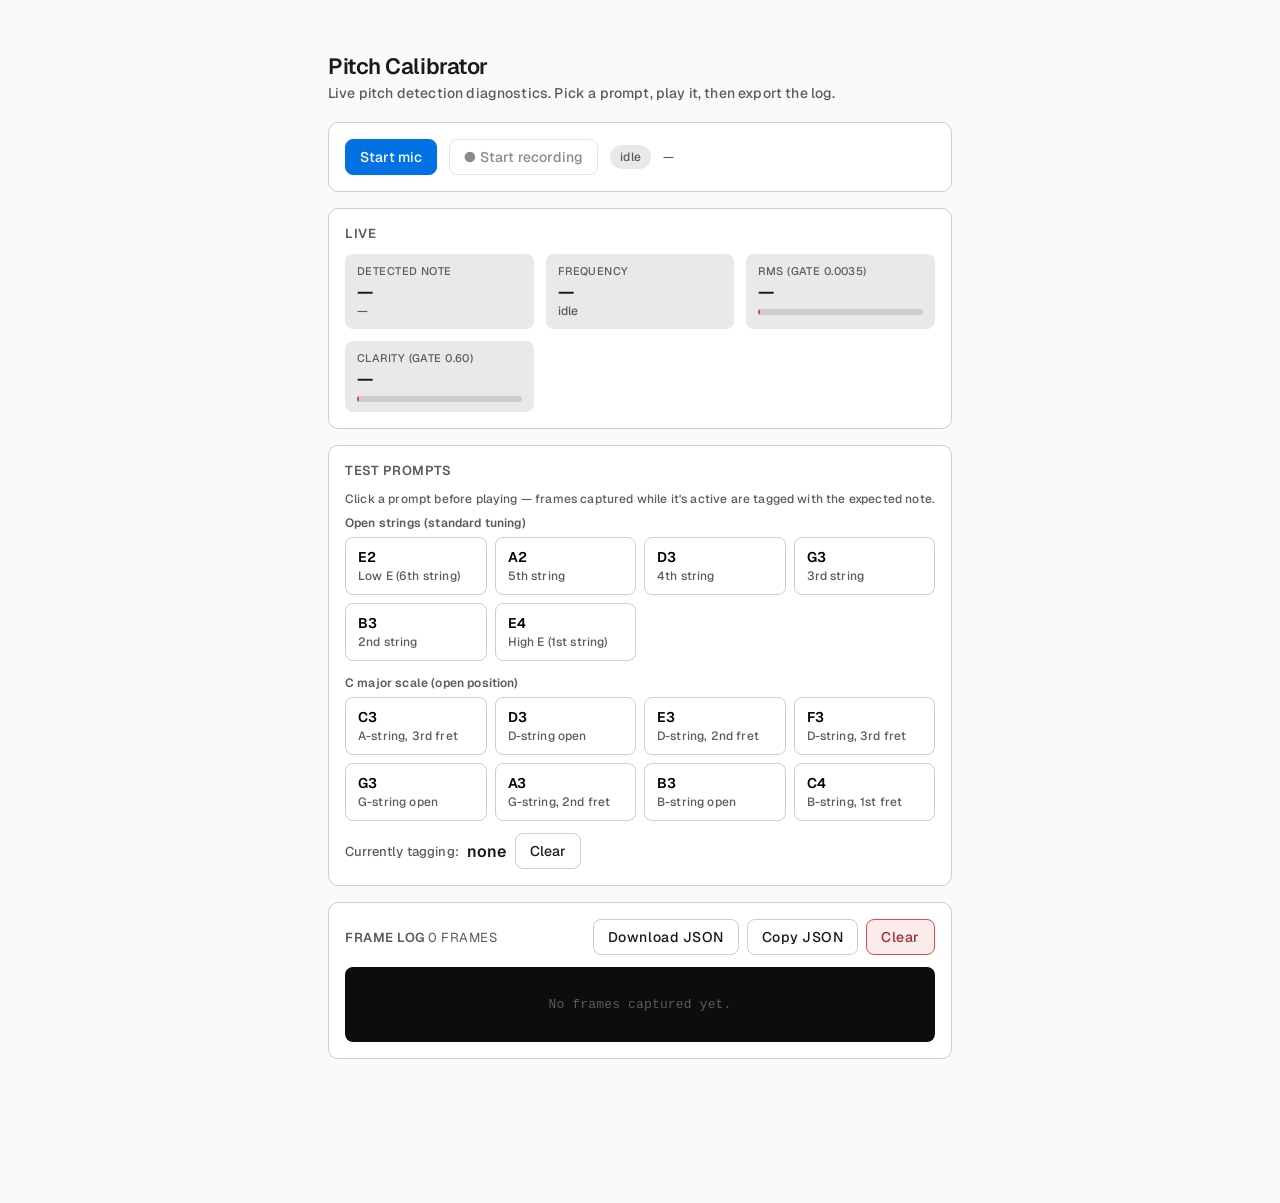
<file: debug.html>
<!DOCTYPE html>
<html lang="en">
<head>
  <meta charset="UTF-8" />
  <meta name="viewport" content="width=device-width, initial-scale=1.0" />
  <title>Pitch Calibrator</title>
  <link rel="preconnect" href="https://fonts.googleapis.com" />
  <link rel="preconnect" href="https://fonts.gstatic.com" crossorigin />
  <link rel="stylesheet" href="https://fonts.googleapis.com/css2?family=Geist:wght@400;500;600;700&display=swap" />
  <link rel="stylesheet" href="css/styles.css" />
  <style>
    body { font-family: var(--font-sans); background: var(--bg); color: var(--text); margin: 0; }
    .dbg-wrap { max-width: 960px; margin: 0 auto; padding: 24px 16px 80px; }
    .dbg-h1 { font-size: 22px; font-weight: 600; margin: 0 0 4px; }
    .dbg-sub { color: var(--text2); font-size: 14px; margin-bottom: 20px; }
    .dbg-card { background: var(--surface); border: 1px solid var(--border); border-radius: 10px; padding: 16px; margin-bottom: 16px; }
    .dbg-card-title { font-size: 13px; font-weight: 600; color: var(--text2); text-transform: uppercase; letter-spacing: 0.04em; margin-bottom: 12px; }
    .dbg-row { display: flex; gap: 12px; flex-wrap: wrap; align-items: center; }
    .dbg-btn { font-family: inherit; font-size: 14px; font-weight: 500; padding: 8px 14px; border-radius: 8px; border: 1px solid var(--border); background: var(--surface); color: var(--text); cursor: pointer; }
    .dbg-btn:hover { background: var(--surface2); }
    .dbg-btn.primary { background: var(--primary); color: var(--on-primary); border-color: var(--primary); }
    .dbg-btn.primary:hover { background: var(--primary-dark); }
    .dbg-btn.danger { background: var(--wrong-bg); color: var(--wrong-text); border-color: var(--wrong-border); }
    .dbg-btn:disabled { opacity: 0.5; cursor: not-allowed; }
    .dbg-status { display: inline-flex; align-items: center; gap: 6px; padding: 4px 10px; border-radius: 999px; font-size: 12px; font-weight: 500; background: var(--surface2); color: var(--text2); }
    .dbg-status.recording { background: var(--wrong-bg); color: var(--wrong-text); }
    .dbg-status.recording::before { content: ''; display: inline-block; width: 8px; height: 8px; border-radius: 50%; background: var(--wrong-border); animation: dbg-pulse 1s infinite; }
    @keyframes dbg-pulse { 0%, 100% { opacity: 1; } 50% { opacity: 0.4; } }

    .dbg-live { display: grid; grid-template-columns: repeat(auto-fit, minmax(180px, 1fr)); gap: 12px; }
    .dbg-stat { background: var(--surface2); border-radius: 8px; padding: 10px 12px; }
    .dbg-stat-label { font-size: 11px; color: var(--text2); text-transform: uppercase; letter-spacing: 0.04em; }
    .dbg-stat-value { font-size: 18px; font-weight: 600; font-variant-numeric: tabular-nums; margin-top: 2px; }
    .dbg-stat-sub { font-size: 12px; color: var(--text3); font-variant-numeric: tabular-nums; }
    .dbg-bar { height: 6px; background: var(--border); border-radius: 3px; overflow: hidden; margin-top: 6px; position: relative; }
    .dbg-bar-fill { height: 100%; background: var(--primary); transition: width 80ms linear; }
    .dbg-bar-gate { position: absolute; top: -2px; bottom: -2px; width: 2px; background: var(--wrong-border); }

    .dbg-prompts { display: grid; grid-template-columns: repeat(auto-fill, minmax(140px, 1fr)); gap: 8px; }
    .dbg-prompt { padding: 10px 12px; border-radius: 8px; border: 1px solid var(--border); background: var(--surface); cursor: pointer; text-align: left; font-family: inherit; }
    .dbg-prompt:hover { background: var(--surface2); }
    .dbg-prompt.active { border-color: var(--primary); background: var(--primary-light); }
    .dbg-prompt-name { font-size: 14px; font-weight: 600; }
    .dbg-prompt-desc { font-size: 12px; color: var(--text2); margin-top: 2px; }

    .dbg-section-row { display: flex; gap: 8px; align-items: center; margin-top: 12px; }
    .dbg-section-label { font-size: 13px; color: var(--text2); }
    .dbg-section-current { font-weight: 600; color: var(--text); }

    .dbg-log { max-height: 320px; overflow-y: auto; font-family: ui-monospace, 'SF Mono', Menlo, Consolas, monospace; font-size: 12px; background: #0d0d0e; color: #d8d8db; border-radius: 8px; padding: 10px; }
    .dbg-log-row { padding: 1px 0; white-space: nowrap; }
    .dbg-log-row.ok { color: #9bdca0; }
    .dbg-log-row.rms { color: #6b6b6b; }
    .dbg-log-row.clarity { color: #d6a04a; }
    .dbg-log-row.out-of-range { color: #d56565; }
    .dbg-log-row.section { color: #7aa6ff; font-weight: 600; padding: 4px 0 2px; }
    .dbg-log-empty { color: var(--text3); font-size: 13px; text-align: center; padding: 20px; }
    .dbg-meta { font-size: 12px; color: var(--text2); }
  </style>
</head>
<body>

<div class="dbg-wrap">
  <h1 class="dbg-h1">Pitch Calibrator</h1>
  <div class="dbg-sub">Live pitch detection diagnostics. Pick a prompt, play it, then export the log.</div>

  <!-- Mic / record controls -->
  <div class="dbg-card">
    <div class="dbg-row">
      <button class="dbg-btn primary" id="dbg-mic-btn">Start mic</button>
      <button class="dbg-btn" id="dbg-record-btn" disabled>● Start recording</button>
      <span class="dbg-status" id="dbg-record-status">idle</span>
      <span class="dbg-meta" id="dbg-meta">—</span>
    </div>
  </div>

  <!-- Live readouts -->
  <div class="dbg-card">
    <div class="dbg-card-title">Live</div>
    <div class="dbg-live">
      <div class="dbg-stat">
        <div class="dbg-stat-label">Detected note</div>
        <div class="dbg-stat-value" id="dbg-note">—</div>
        <div class="dbg-stat-sub" id="dbg-cents">—</div>
      </div>
      <div class="dbg-stat">
        <div class="dbg-stat-label">Frequency</div>
        <div class="dbg-stat-value" id="dbg-hz">—</div>
        <div class="dbg-stat-sub" id="dbg-reason">idle</div>
      </div>
      <div class="dbg-stat">
        <div class="dbg-stat-label">RMS (gate 0.0035)</div>
        <div class="dbg-stat-value" id="dbg-rms-val">—</div>
        <div class="dbg-bar"><div class="dbg-bar-fill" id="dbg-rms-bar" style="width:0%"></div><div class="dbg-bar-gate" id="dbg-rms-gate"></div></div>
      </div>
      <div class="dbg-stat">
        <div class="dbg-stat-label">Clarity (gate 0.60)</div>
        <div class="dbg-stat-value" id="dbg-clarity-val">—</div>
        <div class="dbg-bar"><div class="dbg-bar-fill" id="dbg-clarity-bar" style="width:0%"></div><div class="dbg-bar-gate" id="dbg-clarity-gate"></div></div>
      </div>
    </div>
  </div>

  <!-- Prompts -->
  <div class="dbg-card">
    <div class="dbg-card-title">Test prompts</div>
    <div class="dbg-meta" style="margin-bottom:8px">Click a prompt before playing — frames captured while it's active are tagged with the expected note.</div>
    <div style="font-size:12px; color:var(--text2); font-weight:600; margin-bottom:6px">Open strings (standard tuning)</div>
    <div class="dbg-prompts" id="dbg-prompts-strings"></div>
    <div style="font-size:12px; color:var(--text2); font-weight:600; margin: 14px 0 6px">C major scale (open position)</div>
    <div class="dbg-prompts" id="dbg-prompts-scale"></div>
    <div class="dbg-section-row">
      <span class="dbg-section-label">Currently tagging:</span>
      <span class="dbg-section-current" id="dbg-active-prompt">none</span>
      <button class="dbg-btn" id="dbg-clear-prompt">Clear</button>
    </div>
  </div>

  <!-- Log -->
  <div class="dbg-card">
    <div class="dbg-card-title" style="display:flex; justify-content:space-between; align-items:center">
      <span>Frame log <span id="dbg-log-count" style="font-weight:400; color:var(--text3)">0 frames</span></span>
      <span class="dbg-row" style="gap:8px">
        <button class="dbg-btn" id="dbg-export-btn">Download JSON</button>
        <button class="dbg-btn" id="dbg-copy-btn">Copy JSON</button>
        <button class="dbg-btn danger" id="dbg-clear-btn">Clear</button>
      </span>
    </div>
    <div class="dbg-log" id="dbg-log">
      <div class="dbg-log-empty">No frames captured yet.</div>
    </div>
  </div>
</div>

<script src="js/audio/pitch.js"></script>
<script src="js/debug.js"></script>

</body>
</html>
</file>
<file: css/styles.css>
/* ── Design tokens ─────────────────────────────────────────────────────── */
:root {
  --font-sans: 'Geist', -apple-system, BlinkMacSystemFont, 'Segoe UI', Helvetica, Arial, sans-serif;
  --text-2xs: 10px;
  --text-sm: 12px;
  --text-base: 14px;
  --text-2xl: 18px;
  --text-title: 22px;
  --text-complete-emoji: 38px;
  --text-display: 48px;
  --text-recap-score: 96px;
  --weight-ui: 500;
  --weight-active: 600;
  --tracking-heading: -0.02em;
  --tracking-display: -0.02em;
  --tracking-ui: 0.01em;
  --tracking-label: 0.03em;
  --bg:        #fafafb;
  --surface:   #ffffff;
  --surface2:  #e9e9eb;
  --border:    #cdcdcd;
  --border2:   var(--border);
  --text:      #1a1a18;
  --text2:     #5c5c5c;
  --text3:     var(--text2);
  --primary:        #0171E3;
  --primary-light:  #E8F2FF;
  --primary-dark:   #005BB8;
  --primary-text:   #005BB8;
  --state-active-bg:     var(--primary-light);
  --state-active-text:   var(--primary-text);
  --state-active-border: var(--primary);
  --correct-bg:     #EAF3DE;
  --correct-text:   #3B6D11;
  --correct-border: #639922;
  --wrong-bg:       #FCEBEB;
  --wrong-text:     #A32D2D;
  --wrong-border:   #E24B4A;
  --amber-bg:       #FAEEDA;
  --amber-border:   #EF9F27;
  --amber-text:     #633806;
  --on-primary:     #FFFFFF;
  --link-underline: rgba(1, 113, 227, 0.35);
  --shadow-menu:    0 14px 28px rgba(26, 26, 24, 0.12);
  --overlay-scrim:  rgba(250, 250, 251, 0.92);
  --select-chevron: url("data:image/svg+xml,%3Csvg xmlns='http://www.w3.org/2000/svg' width='10' height='6'%3E%3Cpath d='M0 0l5 6 5-6z' fill='%23888'/%3E%3C/svg%3E");
  --medal-gold:     #BA7517;
  --medal-silver:   var(--text2);
  --medal-bronze:   #854F0B;
  --renderer-accent:var(--text);
  --notation-idle:  var(--text);
  --notation-done:  var(--correct-border);
  --note-mono-fill: var(--text);
  --note-mono-label:var(--primary);
  --note-mono-pitch:var(--primary);
  --pitch-default:  #0171E3;
  --pitch-hit:      #1D9E75;
  --pitch-close:    #3B6D11;
  --confetti-mint:  #5DCAA5;
  --confetti-neutral:var(--surface2);
  --boom-c-note-fill:   #F15B5B;
  --boom-c-note-stroke: #A52B2B;
  --boom-c-label:       #A52B2B;
  --boom-c-button-bg:   #F15B5B;
  --boom-c-button-text: var(--on-primary);
  --boom-c-pitch:       #D94848;
  --boom-d-note-fill:   #F59D3D;
  --boom-d-note-stroke: #B45C05;
  --boom-d-label:       #9A4F00;
  --boom-d-button-bg:   #F59D3D;
  --boom-d-button-text: var(--on-primary);
  --boom-d-pitch:       #D47F1F;
  --boom-e-note-fill:   #F8D64E;
  --boom-e-note-stroke: #9B7700;
  --boom-e-label:       #856600;
  --boom-e-button-bg:   #F8D64E;
  --boom-e-button-text: #4F3C00;
  --boom-e-pitch:       #D1AF21;
  --boom-f-note-fill:   #62BA63;
  --boom-f-note-stroke: #1F7A30;
  --boom-f-label:       #1F7A30;
  --boom-f-button-bg:   #62BA63;
  --boom-f-button-text: var(--on-primary);
  --boom-f-pitch:       #44A146;
  --boom-g-note-fill:   #2FC2E8;
  --boom-g-note-stroke: #0C78A6;
  --boom-g-label:       #0C78A6;
  --boom-g-button-bg:   #2FC2E8;
  --boom-g-button-text: var(--on-primary);
  --boom-g-pitch:       #1AA5CD;
  --boom-a-note-fill:   #4F7CFF;
  --boom-a-note-stroke: #2149A6;
  --boom-a-label:       #2149A6;
  --boom-a-button-bg:   #4F7CFF;
  --boom-a-button-text: var(--on-primary);
  --boom-a-pitch:       #3E68E1;
  --boom-b-note-fill:   #AE63D7;
  --boom-b-note-stroke: #6D338D;
  --boom-b-label:       #6D338D;
  --boom-b-button-bg:   #AE63D7;
  --boom-b-button-text: var(--on-primary);
  --boom-b-pitch:       #924DC0;
}
[data-theme="dark"] {
  --bg:        #1B1B1D;
  --surface:   #2D2D30;
  --surface2:  #39393D;
  --border:    #47474C;
  --border2:   var(--border);
  --text:      #e9e9eb;
  --text2:     #b3b3b6;
  --text3:     var(--text2);
  --primary:        #0171E3;
  --primary-light:  #0B2742;
  --primary-dark:   #5AAEFF;
  --primary-text:   #8AC6FF;
  --correct-bg:     #173404;
  --correct-text:   #C0DD97;
  --correct-border: #3B6D11;
  --wrong-bg:       #501313;
  --wrong-text:     #F7C1C1;
  --wrong-border:   #A32D2D;
  --amber-bg:       #412402;
  --amber-border:   #854F0B;
  --amber-text:     #FAC775;
  --shadow-menu:    0 14px 28px rgba(0, 0, 0, 0.28);
  --overlay-scrim:  rgba(44, 44, 42, 0.92);
  --renderer-accent:var(--text2);
  --note-mono-label:var(--primary-text);
}

/* Safari keeps native select typography unless the control opts out explicitly. */
select {
  font: inherit;
  -webkit-appearance: none;
  appearance: none;
  -webkit-border-radius: 0;
  border-radius: 0;
  -webkit-text-fill-color: currentColor;
  color: inherit;
  line-height: 1.2;
  letter-spacing: inherit;
  opacity: 1;
}

select option,
select optgroup {
  font-family: var(--font-sans);
  font-size: inherit;
  font-weight: inherit;
  color: var(--text);
  background: var(--surface);
}

.native-select {
  position: absolute;
  inset: 0;
  opacity: 0;
  pointer-events: none;
}

.custom-select {
  position: relative;
  display: inline-flex;
  width: 100%;
}

.custom-select__trigger {
  width: 100%;
  font-family: var(--font-sans);
  color: var(--text);
  background-color: var(--surface);
  border: 0.5px solid var(--border2);
  cursor: pointer;
  text-align: left;
  appearance: none;
  -webkit-appearance: none;
  position: relative;
  transition: background-color 0.15s, color 0.15s;
}

.custom-select__trigger:disabled {
  opacity: 0.6;
  cursor: default;
}

.custom-select__trigger::after {
  content: '';
  position: absolute;
  top: 50%;
  right: 12px;
  width: 10px;
  height: 6px;
  transform: translateY(-50%);
  background-image: var(--select-chevron);
  background-repeat: no-repeat;
  background-size: 10px 6px;
  pointer-events: none;
}

.custom-select__content,
.custom-select__option.has-icon {
  display: flex;
  align-items: center;
  gap: 8px;
  min-width: 0;
}

.custom-select__icon {
  flex: 0 0 auto;
  width: 1.25em;
  font-size: 1.1em;
  line-height: 1;
  text-align: center;
}

.custom-select__label {
  display: block;
  min-width: 0;
  overflow: hidden;
  text-overflow: ellipsis;
  white-space: nowrap;
}

.custom-select__menu {
  position: absolute;
  top: calc(100% + 6px);
  left: 0;
  right: 0;
  z-index: 80;
  display: none;
  padding: 6px;
  background: var(--surface);
  border: 0.5px solid var(--border);
  border-radius: 12px;
  box-shadow: var(--shadow-menu);
  max-height: 240px;
  overflow-y: auto;
}

.custom-select.open .custom-select__menu { display: grid; }

.custom-select__option {
  width: 100%;
  border: none;
  background: transparent;
  color: var(--text);
  font-family: var(--font-sans);
  text-align: left;
  cursor: pointer;
  transition: background 0.15s, color 0.15s;
}

.custom-select__option.selected {
  background: var(--state-active-bg);
  color: var(--state-active-text);
  font-weight: var(--weight-active);
}

.custom-select__option:disabled {
  opacity: 0.45;
  cursor: default;
}

@media (hover: hover) and (pointer: fine) {
  .custom-select__trigger:not(:disabled):hover {
    background-color: var(--surface2);
  }

  .custom-select--game-mode .custom-select__trigger:not(:disabled):hover {
    background-color: transparent;
    color: var(--primary-text);
  }

  .custom-select__option:not(.selected):not(:disabled):hover {
    background: var(--surface2);
    color: var(--text);
  }
}

.custom-select--pregame .custom-select__trigger,
.custom-select--leaderboard .custom-select__trigger {
  border-radius: 12px;
}

.custom-select--pregame .custom-select__trigger {
  font-size: var(--text-base);
  font-weight: 500;
  min-height: 36px;
  padding: 10px 28px 10px 16px;
}

.custom-select--leaderboard .custom-select__trigger {
  font-size: var(--text-base);
  font-weight: 500;
  min-height: 31px;
  padding: 6px 28px 6px 14px;
}

.custom-select--game-mode {
  width: auto;
  min-width: 0;
}

.custom-select--game-mode .custom-select__trigger {
  width: auto;
  border: none;
  border-radius: 0;
  background: transparent;
  font-size: var(--text-base);
  font-weight: 600;
  min-height: 24px;
  padding: 2px 20px 2px 0;
  letter-spacing: 0;
}

.custom-select--game-mode .custom-select__trigger::after {
  right: 2px;
}

.custom-select--game-mode .custom-select__content {
  gap: 6px;
}

.custom-select--game-mode .custom-select__menu {
  min-width: 220px;
  left: -18px;
  right: auto;
}

.custom-select--pregame .custom-select__option,
.custom-select--leaderboard .custom-select__option {
  font-size: var(--text-base);
  font-weight: 500;
  padding: 10px 12px;
  border-radius: 12px;
}

.custom-select--game-mode .custom-select__option {
  font-size: var(--text-base);
  font-weight: 600;
  padding: 10px 12px;
  border-radius: 12px;
  letter-spacing: 0;
}

*, *::before, *::after { box-sizing: border-box; margin: 0; padding: 0; }

button,
input,
textarea {
  font: inherit;
  letter-spacing: inherit;
}

body {
  font-family: var(--font-sans);
  background: var(--bg); color: var(--text);
  font-weight: 500;
  letter-spacing: var(--tracking-ui);
  -webkit-font-smoothing: antialiased;
  text-rendering: optimizeLegibility;
  min-height: 100vh; display: flex; flex-direction: column;
  align-items: center; padding: 1.75rem 1rem 3rem;
  transition: background 0.2s, color 0.2s;
}

a {
  color: var(--primary);
  text-decoration-color: var(--link-underline);
}

a:hover {
  color: var(--primary-dark);
}

.tab-icon {
  vertical-align: -1px;
  margin-right: 5px;
}

.pregame-copy {
  font-size: var(--text-base);
  color: var(--text2);
  margin-top: 10px;
  line-height: 1.5;
  text-align: center;
}

.staff-render-target {
  width: 100%;
}

.overlay-fill {
  position: absolute;
  inset: 0;
  width: 100%;
  height: 100%;
  pointer-events: none;
}

.scroll-x-panel {
  width: 100%;
  overflow-x: auto;
}

.no-margin {
  margin: 0;
}

/* ── Top bar ──────────────────────────────────────────────────────────── */
.top-bar {
  width: 100%; max-width: 480px;
  display: flex; justify-content: space-between; align-items: center;
  margin-bottom: 1rem;
}
h1 { font-size: var(--text-title); font-weight: 600; letter-spacing: var(--tracking-heading); }
.top-btns { display: flex; gap: 6px; align-items: center; }
.icon-btn {
  background: var(--bg); border: 0.5px solid var(--border);
  border-radius: 999px; width: 34px; height: 34px;
  display: flex; align-items: center; justify-content: center;
  cursor: pointer; transition: background 0.15s; color: var(--text3);
}
.icon-btn:hover { background: var(--surface2); color: var(--text2); }
.icon-btn svg { display: block; color: inherit; }
.icon-btn.mode-btn {
  padding: 0;
}
.icon-btn.mode-btn svg {
  width: 16px;
  height: 16px;
}
.icon-btn.mode-btn.active {
  color: var(--state-active-text);
  border-color: transparent;
  background: var(--state-active-bg);
}
.icon-btn.mode-btn.active:hover {
  color: var(--state-active-text);
  filter: brightness(1.04);
}

/* ── Settings tray & gear ─────────────────────────────────────────────── */
.settings-tray {
  display: flex;
  align-items: center;
  gap: 4px;
  background: var(--bg);
  border: 0.5px solid var(--border);
  border-radius: 999px;
  padding: 3px;
  overflow: hidden;
  max-width: 0;
  opacity: 0;
  transform: translateX(8px);
  pointer-events: none;
  transition:
    max-width 0.22s cubic-bezier(0.2, 0.8, 0.2, 1),
    padding 0.22s cubic-bezier(0.2, 0.8, 0.2, 1),
    opacity 0.18s ease,
    transform 0.22s cubic-bezier(0.2, 0.8, 0.2, 1);
}
.settings-tray.open {
  max-width: 160px;
  opacity: 1;
  transform: translateX(0);
  pointer-events: auto;
}
.settings-tray .tray-btn {
  background: transparent;
  border: none;
  width: 30px;
  height: 30px;
  flex: 0 0 auto;
}
.settings-tray .tray-btn:hover { background: var(--surface2); }
.settings-tray .tray-btn.mode-btn.active {
  background: var(--state-active-bg);
}
.settings-gear-btn {
  transition: transform 0.3s cubic-bezier(0.4, 0, 0.2, 1), background 0.15s;
}
.settings-gear-btn.open {
  transform: rotate(90deg);
}

/* ── Tabs ─────────────────────────────────────────────────────────────── */
.container { width: 100%; max-width: 480px; display: flex; flex-direction: column; gap: 16px; }
.tabs { display: flex; border-bottom: 0.5px solid var(--border); }
.tab-btn {
  flex: 1; padding: 10px; font-size: var(--text-base); font-weight: 500;
  background: transparent; border: none; cursor: pointer;
  color: var(--text3); font-family: inherit;
  border-bottom: 2px solid transparent; margin-bottom: -0.5px;
  transition: color 0.15s;
}
.tab-btn.active { color: var(--state-active-text); border-bottom-color: var(--state-active-border); font-weight: var(--weight-active); }
.tab-panel { display: none; flex-direction: column; gap: 12px; }
.tab-panel.active { display: flex; }

/* ── Score row ────────────────────────────────────────────────────────── */
.score-row { display: flex; align-items: center; gap: 0; padding: 0 4px; }
.score-hero-wrap { display: flex; flex-direction: column; gap: 2px; padding-right: 16px; }
.score-hero { font-size: var(--text-display); font-weight: 700; color: var(--text); line-height: 1; letter-spacing: var(--tracking-display); }
.score-hero-label { font-size: var(--text-2xs); color: var(--text3); letter-spacing: 0.05em; }
.score-divider { width: 0.5px; background: var(--border); align-self: stretch; margin: 4px 16px; }
.score-pair { display: flex; flex-direction: column; gap: 6px; flex: 1; }
.score-secondary { display: flex; align-items: baseline; gap: 4px; }
.score-secondary-num { font-size: var(--text-2xl); font-weight: 600; color: var(--text2); line-height: 1; }
.score-secondary-label { font-size: var(--text-2xs); color: var(--text3); letter-spacing: var(--tracking-label); }
.score-timer { display: flex; flex-direction: column; align-items: center; gap: 2px; margin-left: auto; }

/* ── Circular timer ───────────────────────────────────────────────────── */
.timer-wrap { display: flex; flex-direction: column; align-items: center; gap: 4px; }
.timer-circle {
  position: relative; width: 64px; height: 64px; cursor: pointer;
  -webkit-tap-highlight-color: transparent;
}
.timer-circle svg.timer-ring { position: absolute; inset: 0; transform: rotate(-90deg) scaleY(-1); }
.timer-track { fill: none; stroke: var(--border); stroke-width: 4; }
.timer-prog {
  fill: none; stroke: var(--primary); stroke-width: 4; stroke-linecap: round;
  stroke-dasharray: 170; stroke-dashoffset: 0;
  transition: stroke-dashoffset 1s linear, stroke 0.3s;
}
.timer-prog.warning { stroke: var(--wrong-border); }
.timer-inner {
  position: absolute; inset: 0; display: flex;
  align-items: center; justify-content: center;
  pointer-events: none;
}
.timer-icon { color: var(--text2); display: flex; align-items: center; }
.timer-time-label { font-size: var(--text-sm); font-weight: 600; color: var(--text); letter-spacing: 0.02em; }
.timer-time-label.warning { color: var(--wrong-text); }

/* ── Staff card ───────────────────────────────────────────────────────── */
.staff-card {
  background: transparent; border: none;
  border-radius: 12px; padding: 0.875rem 1.25rem; position: relative; overflow: hidden;
}

/* ── Pre-game screen ──────────────────────────────────────────────────── */
#pregame-screen {
  display: none;
  flex-direction: column; align-items: stretch;
  gap: 28px; padding: 2.5rem 0;
}
#pregame-screen.show { display: flex; }
#active-game {
  display: none;
  flex-direction: column;
  gap: 12px;
}
#pa-pregame-selectors {
  display: none;
}
.pregame-heading { font-size: var(--text-display); font-weight: 600; color: var(--text); letter-spacing: var(--tracking-heading); line-height: 1; text-align: center; }
.pregame-selectors { display: flex; flex-direction: column; gap: 8px; align-items: stretch; }
.pregame-selectors-row { display: flex; gap: 8px; align-items: center; }
.pregame-select {
  flex: 1; font-family: inherit; font-size: var(--text-base); color: var(--text);
  background: var(--surface); border: 0.5px solid var(--border2); border-radius: 12px;
  padding: 10px 28px 10px 16px; cursor: pointer; appearance: none; font-weight: 500;
  min-height: 36px;
  background-image: var(--select-chevron);
  background-repeat: no-repeat; background-position: right 12px center;
}
.info-nub {
  display: inline-flex; align-items: center; justify-content: center;
  width: 18px; height: 18px; border-radius: 999px;
  border: 0.5px solid var(--border2); font-size: var(--text-sm); color: var(--text3);
  cursor: pointer; position: relative; flex-shrink: 0;
}
.info-nub:hover .info-tooltip { display: block; }
.info-tooltip {
  display: none; position: absolute; bottom: calc(100% + 6px); left: 50%;
  transform: translateX(-50%); width: 220px;
  background: var(--surface); border: 0.5px solid var(--border);
  border-radius: 12px; padding: 8px 10px; font-size: var(--text-sm);
  color: var(--text2); line-height: 1.5; z-index: 50;
  pointer-events: none; text-align: left;
}
.pregame-play-btn {
  width: 100%; padding: 16px; border-radius: 12px;
  background: var(--primary); color: var(--on-primary); border: none;
  font-size: var(--text-2xl); font-weight: 600; font-family: inherit; cursor: pointer;
  transition: opacity 0.15s;
}
.pregame-play-btn:hover { opacity: 0.88; }

/* ── Pause overlay ────────────────────────────────────────────────────── */
.pause-overlay {
  display: none; position: absolute; inset: 0; z-index: 25;
  align-items: center; justify-content: center;
  background: var(--overlay-scrim); border-radius: 12px; cursor: pointer;
}
.pause-overlay.show { display: flex; }
.pause-label { font-size: var(--text-base); font-weight: 500; color: var(--text2); }

/* ── Note buttons ─────────────────────────────────────────────────────── */
.choices { display: grid; grid-template-columns: repeat(4, 1fr); gap: 8px; }
.choice-btn {
  background: var(--choice-btn-bg, var(--primary));
  border: 1px solid var(--choice-btn-border, transparent); border-radius: 12px;
  padding: 14px 4px; font-size: var(--text-base); font-weight: 600;
  cursor: pointer; font-family: inherit; color: var(--choice-btn-text, var(--on-primary));
  transition: filter 0.1s, transform 0.08s;
}
.choice-btn:hover:not(:disabled) { filter: brightness(1.08); }
.choice-btn:active:not(:disabled) { transform: scale(0.96); }
.choice-btn.correct {
  background: var(--primary);
  color: var(--on-primary);
  border-color: transparent;
}
.choice-btn.wrong {
  background: var(--wrong-border);
  color: var(--on-primary);
  border-color: transparent;
}
.choice-btn:disabled { cursor: default; filter: none; }
.feedback { min-height: 20px; font-size: var(--text-base); font-weight: 500; color: var(--text3); text-align: center; }

/* ── Answer toast ─────────────────────────────────────────────────────── */
.answer-toast {
  position: absolute; top: 50%; left: 50%;
  transform: translate(-50%, -50%) scale(0.8);
  background: var(--correct-bg); border: 0.5px solid var(--correct-border);
  color: var(--correct-text); border-radius: 12px;
  padding: 8px 20px; font-size: var(--text-2xl); font-weight: 500;
  opacity: 0; pointer-events: none; z-index: 20;
  transition: opacity 0.12s, transform 0.12s;
}
.answer-toast.show { opacity: 1; transform: translate(-50%, -50%) scale(1); }
.answer-toast.wrong { background: var(--wrong-bg); border-color: var(--wrong-border); color: var(--wrong-text); }

/* ── HS toast ─────────────────────────────────────────────────────────── */
.hs-toast {
  position: absolute; top: 10px; left: 50%; transform: translateX(-50%);
  background: var(--amber-bg); border: 0.5px solid var(--amber-border);
  border-radius: 12px; padding: 5px 14px; font-size: var(--text-sm);
  color: var(--amber-text); white-space: nowrap;
  opacity: 0; pointer-events: none; transition: opacity 0.3s; z-index: 40;
}
.hs-toast.show { opacity: 1; }

/* ── Recap ────────────────────────────────────────────────────────────── */
#recap-view {
  display: none; flex-direction: column; align-items: center;
  gap: 0; padding: 2rem 0 1rem; text-align: center; position: relative;
}
#recap-view.show { display: flex; }
#recap-confetti { position: fixed; inset: 0; pointer-events: none; z-index: 5; }
.recap-big-score { font-size: var(--text-recap-score); font-weight: 700; color: var(--text); line-height: 1; letter-spacing: var(--tracking-display); }
.recap-sub-line { font-size: var(--text-base); font-weight: 700; color: var(--text); margin-top: 4px; }
.recap-streak-line { font-size: var(--text-base); color: var(--text3); margin-top: 6px; font-weight: 400; }
.recap-new-best-badge { font-size: var(--text-base); color: var(--amber-text); font-weight: 500; margin-top: 6px; }
.recap-form { display: flex; gap: 8px; width: 100%; margin-top: 28px; }
.recap-name-input {
  flex: 1; padding: 10px 14px; border-radius: 12px; font-size: var(--text-base);
  border: 0.5px solid var(--border2); background: var(--surface2);
  color: var(--text); font-family: inherit; outline: none;
}
.recap-name-input::placeholder { color: var(--text3); }
.recap-name-input:focus { border-color: var(--state-active-border); }
.recap-save-btn {
  padding: 10px 18px; border-radius: 12px; font-size: var(--text-base); font-weight: 500;
  font-family: inherit; cursor: pointer; white-space: nowrap;
  background: var(--surface2); color: var(--text2); border: 0.5px solid var(--border2);
}
.recap-save-btn:hover { background: var(--border); }
.recap-play-btn {
  width: 100%; padding: 15px; border-radius: 12px; margin-top: 56px;
  background: var(--primary); color: var(--on-primary); border: none;
  font-size: var(--text-2xl); font-weight: 600; font-family: inherit; cursor: pointer;
}
.recap-play-btn:hover { opacity: 0.88; }
.recap-text-links { display: flex; gap: 20px; margin-top: 20px; align-items: center; justify-content: center; }
.recap-text-link {
  display: flex; align-items: center; gap: 6px;
  font-size: var(--text-base); color: var(--primary); cursor: pointer;
  background: none; border: none; font-family: inherit; padding: 0;
}
.recap-text-link:hover { color: var(--primary-dark); }
.recap-text-link svg { width: 16px; height: 16px; flex-shrink: 0; }

/* ── Leaderboard ──────────────────────────────────────────────────────── */
.lb-header {
  display: flex; justify-content: space-between; align-items: center; gap: 8px;
}
.lb-board-select {
  flex: 1; font-family: inherit; font-size: var(--text-base); font-weight: 500;
  color: var(--text); background: var(--surface);
  border: 0.5px solid var(--border2); border-radius: 12px;
  padding: 6px 28px 6px 14px; cursor: pointer; appearance: none;
  min-height: 31px;
  background-image: var(--select-chevron);
  background-repeat: no-repeat; background-position: right 10px center;
}
.lb-list {
  display: flex; flex-direction: column;
  background: var(--surface);
  border: 0.5px solid var(--border); border-radius: 12px;
  overflow: hidden;
}
.lb-empty { font-size: var(--text-base); color: var(--text3); text-align: center; padding: 2rem 0; }
.lb-row {
  display: grid; grid-template-columns: 28px 1fr auto;
  align-items: center; gap: 10px;
  padding: 8px 14px;
  border-top: 0.5px solid var(--border);
}
.lb-row:first-child { border-top: none; }
.lb-row-highlight {
  background: var(--state-active-bg) !important;
}
.lb-row-highlight .lb-name,
.lb-row-highlight .lb-score {
  font-weight: var(--weight-active);
}
.lb-rank { font-size: var(--text-base); font-weight: 500; color: var(--text3); text-align: center; }
.lb-rank.gold   { color: var(--medal-gold); }
.lb-rank.silver { color: var(--medal-silver); }
.lb-rank.bronze { color: var(--medal-bronze); }
.lb-name { font-size: var(--text-base); font-weight: 500; color: var(--text); }
.lb-you {
  font-size: var(--text-2xs); font-weight: var(--weight-active); color: var(--state-active-text);
  background: var(--state-active-bg); border-radius: 4px;
  padding: 1px 5px; margin-left: 4px; vertical-align: middle;
}
.lb-right { display: flex; flex-direction: column; align-items: flex-end; gap: 1px; }
.lb-score { font-size: var(--text-base); font-weight: 600; color: var(--primary); line-height: 1.1; }
.lb-meta { font-size: var(--text-sm); color: var(--text3); }

/* ── Game mode switcher ───────────────────────────────────────────────── */
.game-mode-switcher {
  display: flex; align-items: center; gap: 8px;
}
.game-mode-select {
  font-family: inherit; font-size: var(--text-base); font-weight: 600;
  color: var(--text); background: transparent; border: none;
  cursor: pointer; appearance: none; letter-spacing: 0;
  min-height: 24px;
  padding-right: 20px;
  background-image: var(--select-chevron);
  background-repeat: no-repeat; background-position: right 2px center;
}
.game-mode-select:focus { outline: none; }

/* ── Mic status indicator (Play the Notes) ────────────────────────────── */
.mic-status {
  display: flex; align-items: center; gap: 5px;
  font-size: var(--text-sm); color: var(--text3);
  position: absolute; top: 10px; right: 14px;
}
.mic-status.active { color: var(--state-active-text); font-weight: var(--weight-active); }

/* Note names toggle — bottom-left of staff card */
.note-names-toggle {
  position: absolute; bottom: 8px; left: 10px;
  font-size: var(--text-2xs); font-weight: 600; font-family: inherit;
  padding: 2px 8px; border-radius: 12px; cursor: pointer;
  border: 0.5px solid var(--border2);
  background: var(--surface2); color: var(--text3);
  transition: background 0.15s, color 0.15s;
  z-index: 10;
}
.note-names-toggle.hidden {
  background: var(--wrong-bg); color: var(--wrong-text);
  border-color: var(--wrong-border);
}

/* ── Pitch line (Play the Notes) ──────────────────────────────────────── */
#pitch-line { transition: y1 0.04s linear, y2 0.04s linear; }
details { width: 100%; border-radius: 12px; overflow: hidden; border: 0.5px solid var(--border); background: var(--bg); margin-top: 8px; }
summary {
  padding: 12px 16px; font-size: var(--text-sm); color: var(--text3); cursor: pointer;
  list-style: none; display: flex; justify-content: space-between;
  align-items: center; user-select: none;
}
summary::-webkit-details-marker { display: none; }
summary::after { content: '▸'; font-size: var(--text-2xs); color: var(--text3); }
details[open] summary::after { content: '▾'; }

/* ── Leaderboard game mode tabs ───────────────────────────────────────── */
.lb-game-tabs { display: flex; gap: 6px; flex-wrap: wrap; margin-bottom: 4px; }

/* ── Pagination ───────────────────────────────────────────────────────── */
.lb-pagination {
  display: flex; align-items: center; justify-content: center;
  gap: 12px; margin-top: 8px;
}
.lb-page-btn {
  font-size: var(--text-base); padding: 5px 12px; border-radius: 12px;
  border: 0.5px solid var(--border2); background: transparent;
  color: var(--text2); cursor: pointer; font-family: inherit;
}
.lb-page-btn:hover:not(:disabled) { background: var(--surface2); }
.lb-page-btn:disabled { opacity: 0.35; cursor: default; }
.lb-page-info { font-size: var(--text-sm); color: var(--text3); }

/* ── Tuner inset (Play the Notes) ─────────────────────────────────────── */
.ptn-tuner-wrap {
  display: flex; align-items: center; gap: 10px;
  padding: 8px 12px; background: var(--surface);
  border: 0.5px solid var(--border); border-radius: 12px;
}
.ptn-tuner-bar {
  flex: 1; height: 8px; background: var(--surface2);
  border-radius: 999px; position: relative; overflow: visible;
}
.ptn-tuner-center {
  position: absolute; left: 50%; top: -3px;
  width: 1px; height: 14px; background: var(--border2);
  transform: translateX(-50%);
}
.ptn-tuner-needle {
  position: absolute; top: -4px; width: 16px; height: 16px;
  border-radius: 50%; background: var(--border2);
  transform: translateX(-50%);
  transition: left 0.05s linear, background 0.1s;
  left: 50%;
}
.ptn-tuner-label {
  font-size: var(--text-sm); font-weight: 600; color: var(--text3);
  min-width: 52px; text-align: right; white-space: nowrap;
}

/* ── Game controls row (exit / restart) ──────────────────────────────── */
.game-controls-row {
  display: flex; gap: 8px;
}
.game-exit-btn, .game-restart-btn {
  flex: 1; padding: 8px; border-radius: 12px; font-size: var(--text-sm);
  font-family: inherit; cursor: pointer; font-weight: 500;
  border: 0.5px solid var(--border2); background: transparent;
  color: var(--text3); transition: background 0.15s, color 0.15s;
}
.game-exit-btn:hover    { background: var(--wrong-bg);   color: var(--wrong-text); }
.game-restart-btn:hover { background: var(--surface2);   color: var(--text2); }

.lb-board-desc {
  font-size: var(--text-sm); color: var(--text3); padding: 2px 0 6px;
}

/* ── Play Along ───────────────────────────────────────────────────────── */
#pa-active {
  display: none;
  flex-direction: column;
  gap: 12px;
}
#active-game .mic-status,
#pa-active .mic-status,
#choices,
#ptn-tuner,
#pa-complete,
#pa-complete-form,
#recap-new-best {
  display: none;
}
.pa-staff-wrap {
  background: var(--surface); border: 0.5px solid var(--border);
  border-radius: 12px; overflow: hidden; position: relative;
  padding: 0.5rem 0;
}
[data-theme="dark"] .pa-staff-wrap { background: var(--bg); }
.pa-header {
  display: flex; justify-content: space-between; align-items: center;
  gap: 12px; padding: 0 4px;
}
.pa-title-wrap {
  display: flex; flex-direction: column; gap: 3px; min-width: 0;
}
.pa-title {
  font-size: var(--text-2xl); font-weight: 600; color: var(--text);
  letter-spacing: var(--tracking-heading);
  white-space: nowrap; overflow: hidden; text-overflow: ellipsis;
}
.pa-subline {
  font-size: var(--text-sm); color: var(--text3);
}
.pa-header-controls {
  display: flex; align-items: center; gap: 10px; margin-left: auto;
}
.pa-metrics {
  display: flex; align-items: center; gap: 8px;
}
.pa-metric {
  display: flex; flex-direction: column; align-items: flex-end; gap: 2px;
}
.pa-metric-value {
  font-size: var(--text-title); font-weight: 700; color: var(--primary); line-height: 1;
}
.pa-metric-label {
  font-size: var(--text-2xs); color: var(--text3); letter-spacing: var(--tracking-label);
}
.pa-feedback {
  min-height: 20px; font-size: var(--text-base); font-weight: 500;
  color: var(--text3); text-align: center;
}
.pa-complete {
  background: var(--surface); border: 0.5px solid var(--border);
  border-radius: 12px; padding: 24px 18px 18px;
  display: flex; flex-direction: column; align-items: center;
  gap: 12px; text-align: center;
}
.pa-complete-emoji {
  font-size: var(--text-complete-emoji); line-height: 1;
}
.pa-complete-title {
  font-size: var(--text-title); font-weight: 700; color: var(--text);
  letter-spacing: var(--tracking-heading);
}
.pa-complete-metrics {
  display: flex; width: 100%; gap: 10px;
}
.pa-complete-metric {
  flex: 1; background: var(--surface2); border: 0.5px solid var(--border);
  border-radius: 12px; padding: 12px 10px;
  display: flex; flex-direction: column; gap: 4px;
}
.pa-complete-metric-num {
  font-size: var(--text-title); font-weight: 700; color: var(--primary); line-height: 1;
}
.pa-complete-metric-label {
  font-size: var(--text-sm); color: var(--text3); letter-spacing: var(--tracking-label);
}
.pa-complete-detail {
  font-size: var(--text-base); color: var(--text2);
}
.pa-complete-buttons {
  display: flex; width: 100%; gap: 10px; margin-top: 4px;
}
.pa-complete-buttons .pregame-play-btn {
  flex: 1;
}
@media (max-width: 520px) {
  .pa-header {
    align-items: flex-start;
  }
  .pa-header-controls {
    flex-direction: column;
    align-items: flex-end;
  }
  .pa-complete-metrics,
  .pa-complete-buttons {
    flex-direction: column;
  }
}

/* ── Intervals ──────────────────────────────────────────────────────────── */
#iv-pregame-selectors {
  display: none;
}
.iv-tray {
  margin-top: 0;
  background: var(--surface);
  border: 0.5px solid var(--border2);
  border-radius: 12px;
}
.iv-tray > summary {
  padding: 10px 16px; font-size: var(--text-base); color: var(--text); font-weight: 500;
}
.iv-tray > summary::after { color: var(--text2); }
.iv-tray-label { font-weight: 600; }
.iv-tray-state {
  margin-left: auto; margin-right: 10px;
  font-size: var(--text-sm); font-weight: 500; color: var(--text2);
}
.iv-tray-body {
  padding: 10px 12px 12px;
  border-top: 0.5px solid var(--border);
  display: flex; flex-direction: column; gap: 8px;
}
.iv-quick-picks {
  display: flex; gap: 6px; flex-wrap: wrap;
}
.iv-quick-btn {
  flex: 1; min-width: 0;
  padding: 6px 8px; border-radius: 10px;
  background: var(--bg); border: 0.5px solid var(--border2);
  color: var(--text2); font-family: inherit; font-size: var(--text-sm); font-weight: 500;
  cursor: pointer; white-space: nowrap;
  transition: filter 0.1s, color 0.1s, border-color 0.1s;
}
.iv-quick-btn:hover { color: var(--text); border-color: var(--primary); }
.iv-checklist {
  display: grid; grid-template-columns: repeat(3, 1fr); gap: 6px;
}
.iv-direction-list { grid-template-columns: repeat(3, 1fr); }
.iv-check {
  display: flex; align-items: center; gap: 6px;
  padding: 8px 10px; border-radius: 10px;
  background: var(--bg); border: 0.5px solid var(--border2);
  cursor: pointer; user-select: none;
  font-size: var(--text-sm); font-weight: 500; color: var(--text);
}
.iv-check input[type="checkbox"] {
  margin: 0; accent-color: var(--state-active-border); cursor: pointer;
}
.iv-check-label { flex: 1; }
.iv-check:has(input:checked) {
  background: var(--state-active-bg); border-color: var(--state-active-border);
  color: var(--state-active-text);
  font-weight: var(--weight-active);
}

#iv-active {
  display: none; flex-direction: column; gap: 12px;
}
.iv-header {
  display: flex; justify-content: space-between; align-items: center;
  gap: 12px; padding: 0 4px;
}
.iv-progress {
  font-size: var(--text-base); font-weight: 600; color: var(--text2);
  letter-spacing: 0.02em;
}
.iv-metrics {
  display: flex; align-items: center; gap: 12px;
}
.iv-metric {
  display: flex; flex-direction: column; align-items: flex-end; gap: 2px;
}
.iv-metric-num {
  font-size: var(--text-title); font-weight: 700; color: var(--primary); line-height: 1;
}
.iv-metric-label {
  font-size: var(--text-2xs); color: var(--text3); letter-spacing: var(--tracking-label);
}
.iv-stage {
  background: var(--surface); border: 0.5px solid var(--border);
  border-radius: 12px; min-height: 180px; position: relative;
  display: flex; align-items: center; justify-content: center;
  overflow: hidden;
}
.iv-ear-only {
  display: flex; flex-direction: column; align-items: center; gap: 12px;
  color: var(--text2);
}
.iv-ear-icon { color: var(--primary); }
.iv-ear-text { font-size: var(--text-base); font-weight: 500; color: var(--text2); }
.iv-staff-wrap { width: 100%; padding: 0.5rem 0; }
.iv-replay-btn {
  align-self: center;
  display: inline-flex; align-items: center; gap: 8px;
  padding: 10px 18px; border-radius: 12px;
  background: var(--surface2); border: 0.5px solid var(--border2);
  color: var(--text); font-family: inherit; font-size: var(--text-base); font-weight: 600;
  cursor: pointer;
  transition: filter 0.1s, transform 0.08s;
}
.iv-replay-btn:hover { filter: brightness(1.05); }
.iv-replay-btn:active { transform: scale(0.97); }
.iv-choices {
  display: grid; grid-template-columns: repeat(3, 1fr); gap: 8px;
}
.iv-choice-btn {
  display: flex; align-items: center; justify-content: center;
  padding: 14px 10px; border-radius: 12px;
  background: var(--primary); color: var(--on-primary);
  border: 1px solid transparent;
  font-family: inherit; font-size: var(--text-base); font-weight: 600; line-height: 1.1;
  text-align: center; cursor: pointer;
  transition: filter 0.1s, transform 0.08s;
}
.iv-choice-btn:hover:not(:disabled) { filter: brightness(1.08); }
.iv-choice-btn:active:not(:disabled) { transform: scale(0.96); }
.iv-choice-btn:disabled { cursor: default; filter: none; opacity: 0.85; }
.iv-choice-btn.correct {
  background: var(--correct-border); color: var(--on-primary);
}
.iv-choice-btn.wrong {
  background: var(--wrong-border); color: var(--on-primary);
}
.iv-feedback {
  min-height: 20px; font-size: var(--text-base); font-weight: 500;
  color: var(--text3); text-align: center;
}
.iv-complete {
  display: none;
  background: var(--surface); border: 0.5px solid var(--border);
  border-radius: 12px; padding: 24px 18px 18px;
  flex-direction: column; align-items: center;
  gap: 12px; text-align: center;
}
.iv-complete.show { display: flex; }
#iv-active.complete .iv-header,
#iv-active.complete .iv-stage,
#iv-active.complete .iv-replay-btn,
#iv-active.complete .iv-choices,
#iv-active.complete .iv-feedback,
#iv-active.complete #iv-controls-row { display: none; }
.iv-complete-emoji { font-size: var(--text-complete-emoji); line-height: 1; }
.iv-complete-title {
  font-size: var(--text-title); font-weight: 700; color: var(--text);
  letter-spacing: var(--tracking-heading);
}
.iv-complete-metrics {
  display: flex; width: 100%; gap: 10px;
}
.iv-complete-metric {
  flex: 1; background: var(--surface2); border: 0.5px solid var(--border);
  border-radius: 12px; padding: 12px 10px;
  display: flex; flex-direction: column; gap: 4px;
}
.iv-complete-metric-num {
  font-size: var(--text-title); font-weight: 700; color: var(--primary); line-height: 1;
}
.iv-complete-metric-label {
  font-size: var(--text-sm); color: var(--text3); letter-spacing: var(--tracking-label);
}
.iv-complete-detail {
  font-size: var(--text-base); color: var(--text2);
}
.iv-complete-buttons {
  display: flex; width: 100%; gap: 10px; margin-top: 4px;
}
.iv-complete-buttons .pregame-play-btn { flex: 1; }
@media (max-width: 520px) {
  .iv-checklist { grid-template-columns: repeat(2, 1fr); }
  .iv-direction-list { grid-template-columns: repeat(3, 1fr); }
  .iv-choices   { grid-template-columns: repeat(2, 1fr); }
  .iv-complete-metrics, .iv-complete-buttons { flex-direction: column; }
}
</file>
